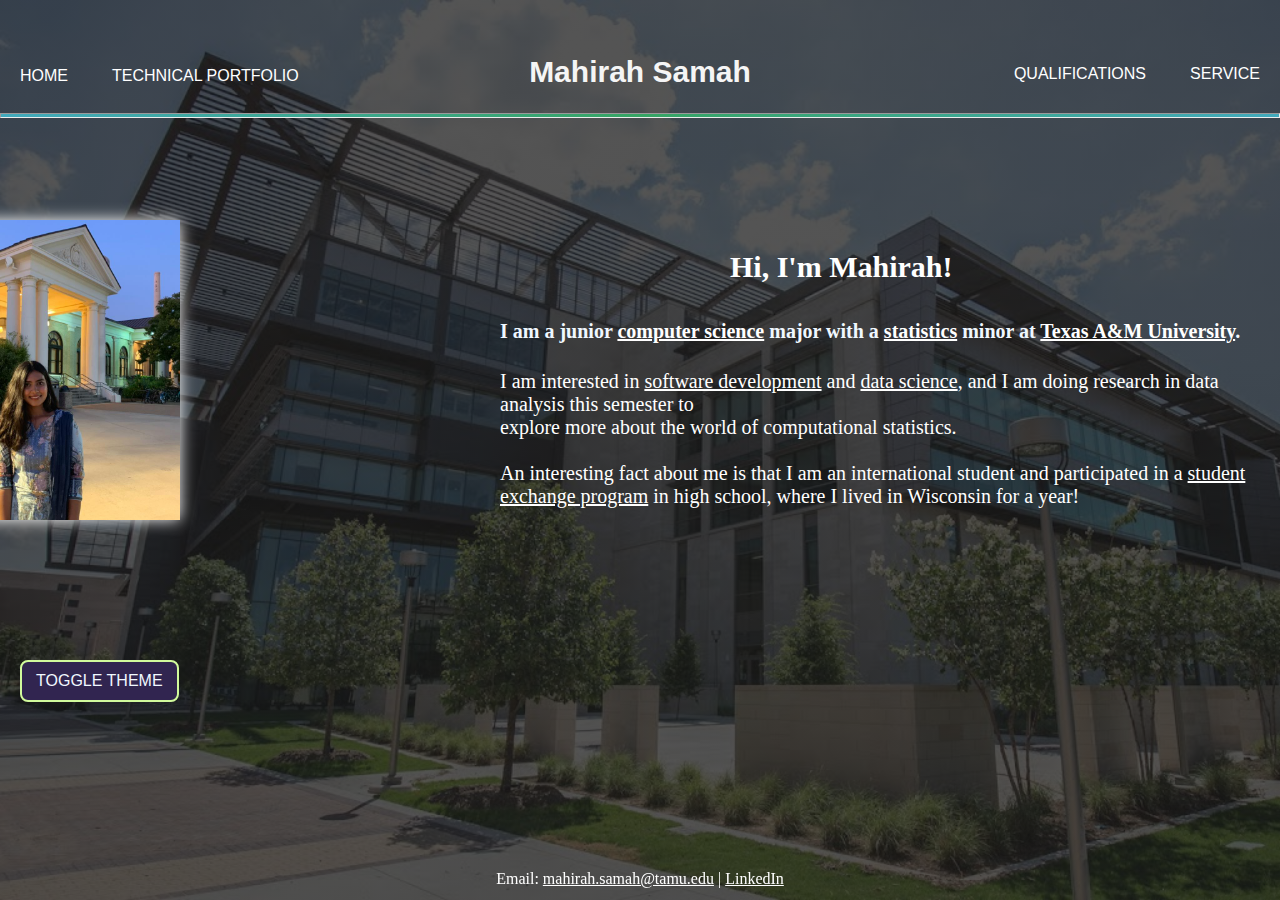
<file: index.html>
<!DOCTYPE html>

    <head>
        <meta charset="utf-8">
        <meta name="viewport" content="width=device-width, initial-scale=1">

        <title>
            Mahirah's Website
        </title>
        
        <!-- JAVASCRIPT TOGGLING -->

        <link id="theme" rel="stylesheet" type="text/css" href="home.css" />
        <script src = "toggle.js"></script>
        
    </head>
    
    <body>

        <div class = "nav"> 
            <button type="button" class = "togglebtn" onclick="toggleTheme()">TOGGLE THEME</button>

            <div class = "navbar-left">

                <ul>

                    <li><a id = "home" href = "index.html">Home</a></li>
                    <li><a id = "tp" href = "techport.html">Technical Portfolio</a></li>

                </ul>

            </div>

            <div class = "navbar-right">
                
                <ul>

                    <li><a id = "qual" href = "qualifications.html">Qualifications</a></li>
                    <li><a id = "service" href = "service.html">Service</a></li>

                </ul>

            </div>

            <div class = "nav_center">
                <h6>Mahirah Samah</h6>

            </div>

            <hr class = "line"> 



            <div class = "about-me">
                <h6>Hi, I'm Mahirah!</h6>
                <h3>
                    I am a junior <a style="color: white;" href = "https://engineering.tamu.edu/cse/index.html" > computer science</a> major with a <a style="color: white;" href = "https://catalog.tamu.edu/undergraduate/science/statistics/minor/"> statistics</a> minor at <a style="color: white;" href = "https://www.tamu.edu/"> Texas A&M University</a>. 
                </h3>

                <p>
                    I am interested in <a style="color: white;" href = "https://www.ibm.com/topics/software-development#:~:text=Software%20development%20refers%20to%20a,a%20computer%20what%20to%20do.&text=Application%20software%20(applications%20or%20apps)%20to%20help%20users%20perform%20tasks."> software development</a> and <a style="color: white;" href = "https://en.wikipedia.org/wiki/Data_science#:~:text=Data%20science%20is%20an%20interdisciplinary,broad%20range%20of%20application%20domains.">data science</a>, and I am doing research in data analysis this semester to <br> explore more about the world of
                    computational statistics. <br> <br> An interesting fact about me is that I am an international student and participated in a <a style = "color: white;" href = "https://exchanges.state.gov/us">student exchange program</a> in high school, where I lived in Wisconsin for a year!
                </p>

            </div>

            </div>
                <img src="picture.jpg" alt="Picture of me" class = "my-pic">
            </div>

            </div>
                <img src="pic2.jpg" alt="Picture of me" class = "my-pic2">
            </div>
            
            <div class = "footer" >
                <p>Email: <a href="mailto:mahirah.samah@tamu.edu">mahirah.samah@tamu.edu</a> | <a href="https://www.linkedin.com/in/mahirahs/">LinkedIn</a></p>
            </div>

            <div class = "link1">
                <a href = "https://www.linkedin.com/in/mahirahs/">
                    <img src = "ln.jpg" alt = "linkedin">
                </a>
                
            </div>
            <div class = "link2">
                <a href = "https://github.com/mahirahsamah?tab=repositories">
                    <img src = "gittext.png" alt = "github">
                </a>
            </div>

            <div class = "tamu">
                <a href = "https://www.tamu.edu/">
                    <img src = "tamu.png" alt = "tamu">
                </a>
            </div>

            <div class = "gmail">
                <a href="mailto:mahirah.samah@tamu.edu">
                    <img src = "gmail.png" alt = "gmail">
                </a>
            </div>

        </div>

        


    </body>
</html>
</file>
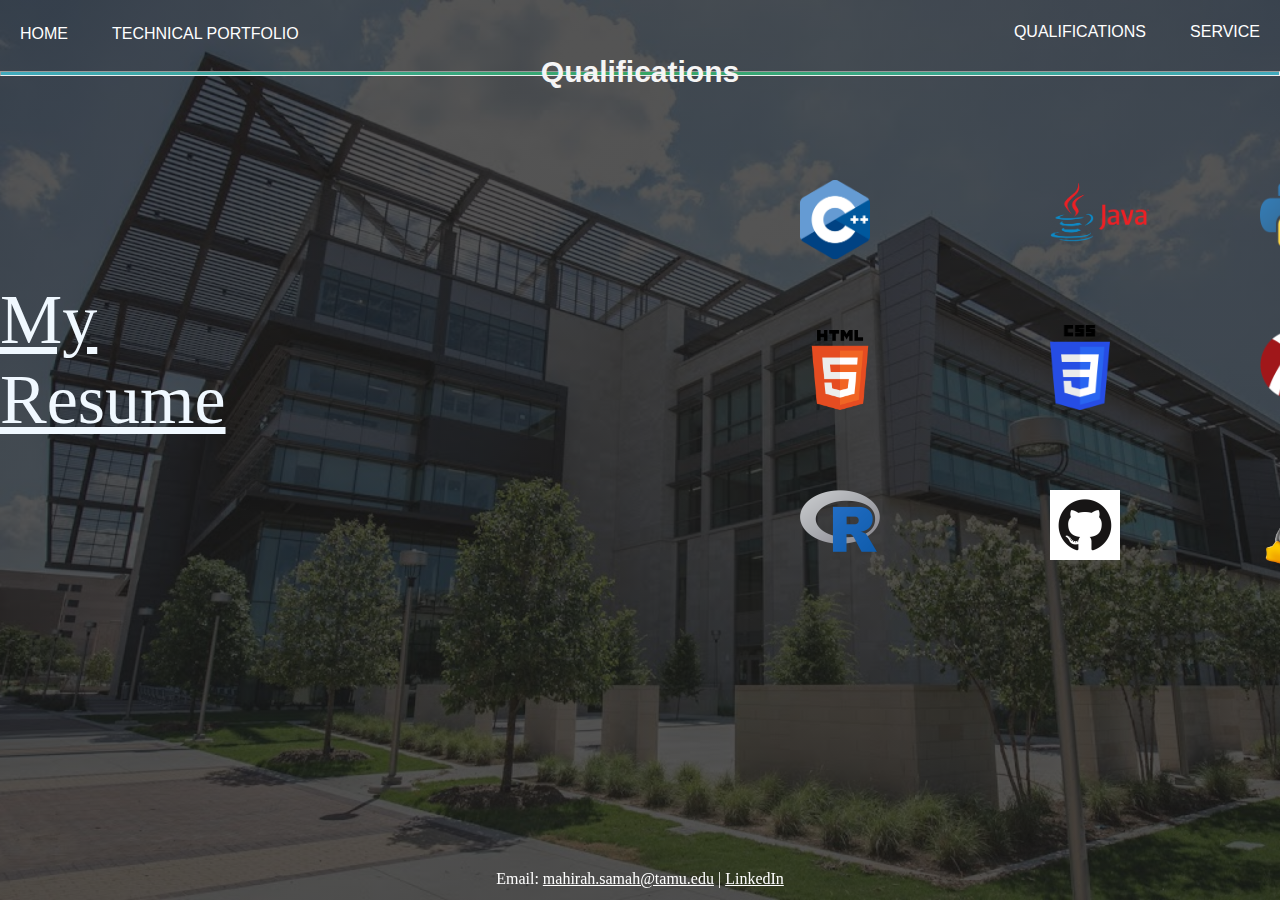
<file: qualifications.html>
<!DOCTYPE html>
    <head>
        <meta charset="utf-8">
        <meta name="viewport" content="width=device-width, initial-scale=1">
        <title>
            Qualifications
        </title>


        <link id="theme" rel="stylesheet" type="text/css" href="home.css" />
        <script src = "toggle.js"></script>
        
    </head>

    <body>
        
        <div class = "nav-q"> 
            <!-- <button type="button" class = "togglebtn" onclick="toggleTheme()">TOGGLE THEME</button>-->

            <div class = "navbar-left">

                <ul>

                    <li><a id = "home" href = "index.html">Home</a></li>
                    <li><a id = "tp" href = "techport.html">Technical Portfolio</a></li>

                </ul>

            </div>

            <div class = "navbar-right">
                
                <ul>

                    <li><a id = "qual" href = "qualifications.html">Qualifications</a></li>
                    <li><a id = "service" href = "service.html">Service</a></li>

                </ul>

            </div>


            <div class = "nav_center">
                <h6>Qualifications</h6>
            </div>

            <hr class = "line">

            <div class = "content-q">
                <div class = "cpp">
                    <a href = "https://www.cplusplus.com/">
                        <img src = "cpp.png" alt = "cpp">
                    </a>
                </div>

                <div class = "java">
                    <a href = "https://www.java.com/en/">
                        <img src = "java.png" alt = "java">
                    </a>
                </div>

                <div class = "python">
                    <a href = "https://www.python.org/">
                        <img src = "py.png" alt = "py">
                    </a>
                    
                </div>

                <div class = "html">
                    <a href = "https://developer.mozilla.org/en-US/docs/Web/HTML">
                        <img src = "html.png" alt = "html">
                    </a>
                    
                </div>

                <div class = "css">
                    <a href = "https://developer.mozilla.org/en-US/docs/Web/CSS">
                        <img src = "css.png" alt = "css">
                    </a>
                    
                </div>

                <div class = "scheme">
                    <a href = "https://en.wikipedia.org/wiki/Scheme_(programming_language)">
                        <img src = "scheme.png" alt = "scheme">
                    </a>
                    
                </div>

                <div class = "rstudio">
                    <a href = "https://www.rstudio.com/">
                        <img src = "rs.png" alt = "rs">
                    </a>
                    
                </div>

                <div class = "git">
                    <a href = "https://github.com/">
                        <img src = "git.png" alt = "gh">
                    </a>
                    
                </div>

                <div class = "linux">
                    <a href = "https://www.linux.org/">
                        <img src = "linux.png" alt = "linux">
                    </a>
                    
                </div>

                <div  class = "resume">
                    <!-- <p><a href = "NEW Resume Mahirah Samah wo.pdf" style="text-decoration:none; color: rgb(247, 204, 248)" >My Resume</a></p>-->

                    <a href = "NEW Resume Mahirah Samah wo.pdf" style="width: 10px; height: 10px; color: aliceblue;">My Resume</a>
                </div>

            </div>

            <div class="projects">
                <button>QUALIFICATIONS</button>
                <ul>
                  <li><a href="https://www.cplusplus.com/">C++</a></li>
                  <li><a href="https://www.java.com/en/">Java</a></li>
                  <li><a href="https://www.python.org/">Python</a></li>
                  <li><a href="https://developer.mozilla.org/en-US/docs/Web/HTML">HTML</a></li>

                  <li><a href="https://developer.mozilla.org/en-US/docs/Web/CSS">CSS</a></li>
                  <li><a href="https://en.wikipedia.org/wiki/Scheme_(programming_language)">Scheme</a></li>
                  <li><a href="https://www.rstudio.com/">RStudio</a></li>
                  <li><a href="https://github.com/">GitHub</a></li>
                  <li><a href="https://www.linux.org/">Linux</a></li>

                </ul>
              </div>
            </div>


            <div class = "tamu">
                <a href = "https://www.tamu.edu/">
                    <img src = "tamu.png" alt = "tamu">
                </a>
            </div>
            
            <div class = "footer" >
                <p>Email: <a href="mailto:mahirah.samah@tamu.edu">mahirah.samah@tamu.edu</a> | <a href="https://www.linkedin.com/in/mahirahs/">LinkedIn</a></p>
            </div>
        </div>
    </body>
</html>
</file>
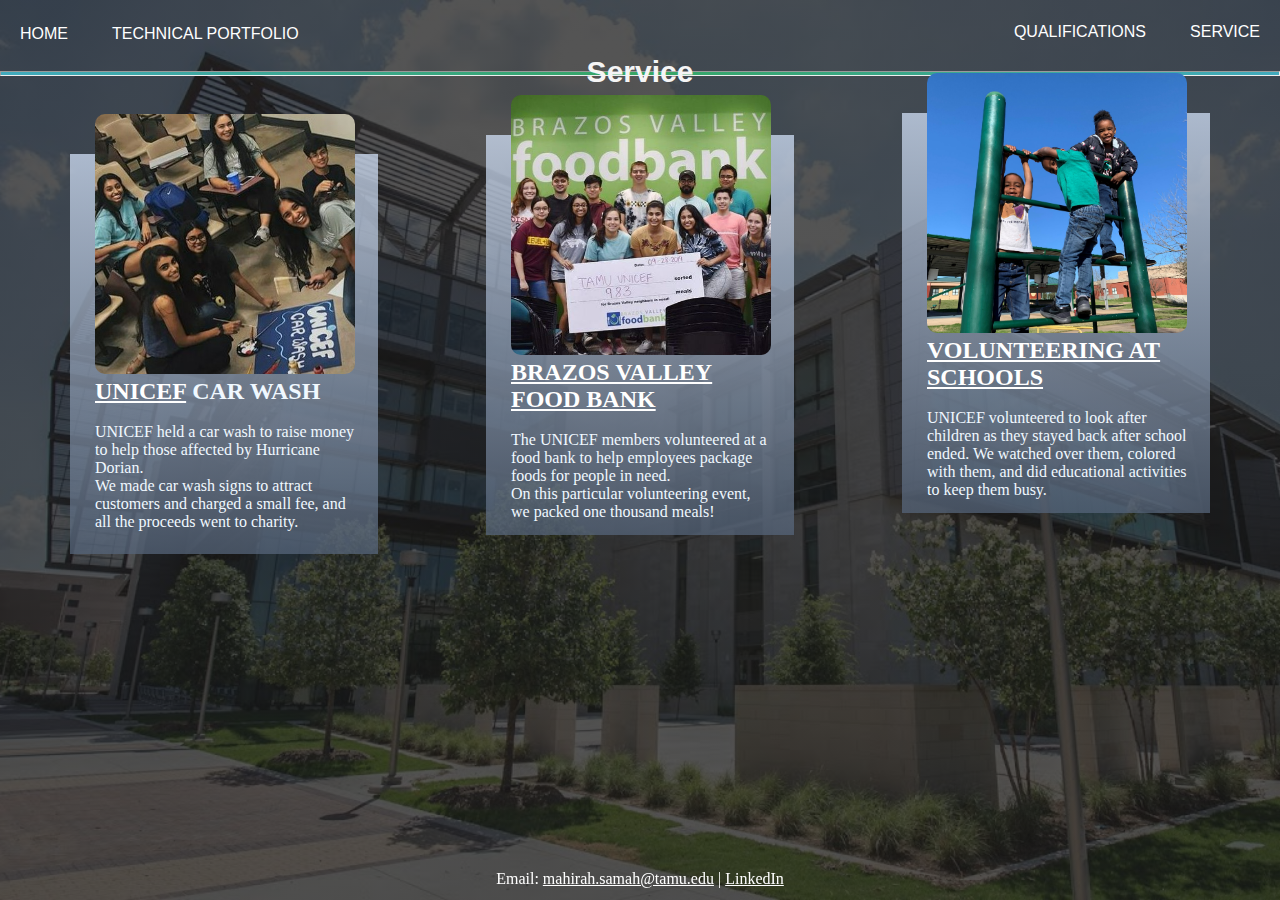
<file: service.html>
<!DOCTYPE html>
    <head>
        <meta charset="utf-8">
        <meta name="viewport" content="width=device-width, initial-scale=1">
        <title>
            Service
        </title>


        <link id="theme" rel="stylesheet" type="text/css" href="home.css" />
        <script src = "toggle.js"></script>
    </head>

    <body>
        
        <div class = "nav-s"> 
            <!--<button type="button" class = "togglebtn" onclick="toggleTheme()">TOGGLE THEME</button> -->

            <div class = "navbar-left">

                <ul>

                    <li><a id = "home" href = "index.html">Home</a></li>
                    <li><a id = "tp" href = "techport.html">Technical Portfolio</a></li>

                </ul>

            </div>

            <div class = "navbar-right">
                
                <ul>

                    <li><a id = "qual" href = "qualifications.html">Qualifications</a></li>
                    <li><a id = "service" href = "service.html">Service</a></li>

                </ul>

            </div>





            <div class = "nav_center">
                <h6>Service</h6>

            </div>
            <hr class = "line">

            <div class = "container1">
                <div class = "card1">
                    <div class = "imgbox1">
                        <a href = "#">
                            <img src = "unicef1.JPG" alt = "image">
                        </a>
                        <h2><a style = "color: white;" href = "https://tamuunicef.wixsite.com/unicef">UNICEF</a> CAR WASH</h2>
                        <p><br>UNICEF held a car wash to raise money to help those affected by Hurricane Dorian. <br>We made car wash signs to attract customers and charged a small fee, and all the proceeds went to charity. </p>
                    </div>
                </div>
            </div>

            <div class = "container2">
                <div class = "card2">
                    <div class = "imgbox2">
                        <a href = "#">
                            <img src = "unicef2.JPG" alt = "image">
                        </a>
                        <h2><a href = "https://www.bvfb.org/" style="color: white;">BRAZOS VALLEY FOOD BANK</a></h2>

                        <p><br>The UNICEF members volunteered at a food bank to help employees package foods for people in need. <br>On this particular volunteering event, we packed one thousand meals!</p>
                    </div>
                </div>
            </div>

            <div class = "container3">
                <div class = "card3">
                    <div class = "imgbox3">
                        <a href = "#">
                            <img src = "unicef3.JPG" alt = "image">
                        </a>
                        <!-- <h2>VOLUNTEERING AT CHILDREN'S SCHOOL</h2> -->
                        <h2><a href = "https://kempcarver.bryanisd.org/" style="color: white;" >VOLUNTEERING AT SCHOOLS</a></h2>
                        <p><br>UNICEF volunteered to look after children as they stayed back after school ended. We watched over them, colored with them, and did educational activities to keep them busy.</p>
                    </div>
                </div>
            </div>

            <div class = "tamu">
                <a href = "https://www.tamu.edu/">
                    <img src = "tamu.png" alt = "tamu">
                </a>
            </div>

            <div class = "footer" >
                <p>Email: <a href="mailto:mahirah.samah@tamu.edu">mahirah.samah@tamu.edu</a> | <a href="https://www.linkedin.com/in/mahirahs/">LinkedIn</a></p>
            </div>
        </div>
    </body>
</html>
</file>
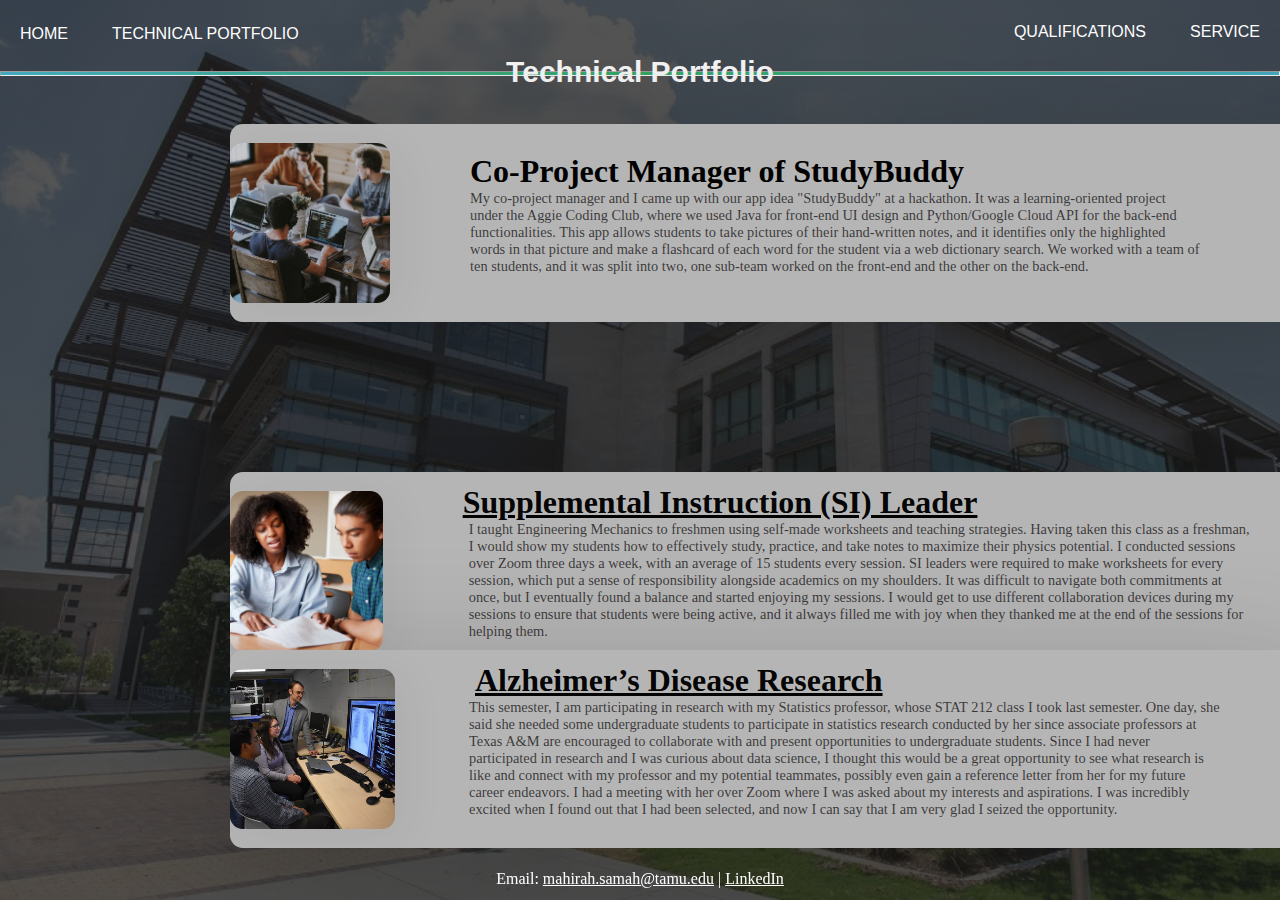
<file: techport.html>
<!DOCTYPE html>
    <head>
        <meta charset="utf-8">
        <meta name="viewport" content="width=device-width, initial-scale=1">
        <title>
            Technical Portfolio
        </title>
        <link rel = "stylesheet" href = "home.css">


        <link id="theme" rel="stylesheet" type="text/css" href="home.css" />
        <script src = "toggle.js"></script>
    </head>

    <body>
        
        <div class = "nav-tp">
            <!-- <button type="button" class = "togglebtn" onclick="toggleTheme()">TOGGLE THEME</button> -->

            <div class = "navbar-left">

                <ul>

                    <li><a id = "home" href = "index.html">Home</a></li>
                    <li><a id = "tp" href = "techport.html">Technical Portfolio</a></li>

                </ul>

            </div>

            <div class = "navbar-right">
                
                <ul>

                    <li><a id = "qual" href = "qualifications.html">Qualifications</a></li>
                    <li><a id = "service" href = "service.html">Service</a></li>

                </ul>

            </div>





            <div class = "nav_center">
                <h6>Technical Portfolio</h6>
            </div>
            <hr class = "line">

            <div class = "blog-post1">
                <div class = "blog-post__img1">
                    <a href = "#">
                        <img src = "tp1.jpg" alt = "teamwork">
                    </a>
                </div>

                <div class = "blog-post__info1">
                    <h1 class ="blog-post_title1">Co-Project Manager of StudyBuddy</h1>
                    <p class = "blog-post__text1">My co-project manager and I came up with our app idea "StudyBuddy" at a hackathon. It was a learning-oriented project under the Aggie Coding Club, where we used Java for front-end UI design and Python/Google Cloud API for the back-end functionalities. This app allows students to take pictures of their hand-written notes, and it identifies only the highlighted words in that picture and make a flashcard of each word for the student via a web dictionary search. We worked with a team of ten students, and it was split into two, one sub-team worked on the front-end and the other on the back-end.</p>
                </div>
            </div>

            <div class = "blog-post2">
                <div class = "blog-post__img2">

                    <a href = "#">
                        <img src = "si.jpg" alt = "teamwork">
                    </a>
                </div>

                <div class = "blog-post__info2">
                    <h1 class ="blog-post_title2"><a style="color: rgba(0, 0, 0, 0.986);" href = "https://asc.tamu.edu/Supplemental-Instruction/Become-an-SI-Leader-or-M-SIPT">Supplemental Instruction (SI) Leader</a></h1>
                    <p class = "blog-post__text2"> I taught Engineering Mechanics to freshmen using self-made worksheets and teaching strategies. Having taken this class as a freshman, I would show my students how to effectively study, practice, and take notes to maximize their physics potential. I conducted sessions over Zoom three days a week, with an average of 15 students every session. SI leaders were required to make worksheets for every session, which put a sense of responsibility alongside academics on my shoulders. It was difficult to navigate both commitments at once, but I eventually found a balance and started enjoying my sessions. I would get to use different collaboration devices during my sessions to ensure that students were being active, and it always filled me with joy when they thanked me at the end of the sessions for helping them.</p>
                </div>
            </div>         

            <div class = "blog-post3">
                <div class = "blog-post__img3">
                    <a href = "#">
                        <img src = "res.jpg" alt = "teamwork">
                    </a>
                </div>

                <div class = "blog-post__info3">
                    <h1 class ="blog-post_title3"><a style="color: rgba(0, 0, 0, 0.986);" href = "https://www.alz.org/alzheimers-dementia/what-is-alzheimers">Alzheimer’s Disease Research</a></h1>
                    <p class = "blog-post__text3"> This semester, I am participating in research with my Statistics professor, whose STAT 212 class I took last semester. One day, she said she needed some undergraduate students to participate in statistics research conducted by her since associate professors at Texas A&M are encouraged to collaborate with and present opportunities to undergraduate students. Since I had never participated in research and I was curious about data science, I thought this would be a great opportunity to see what research is like and connect with my professor and my potential teammates, possibly even gain a reference letter from her for my future career endeavors. I had a meeting with her over Zoom where I was asked about my interests and aspirations. I was incredibly excited when I found out that I had been selected, and now I can say that I am very glad I seized the opportunity.
                    </p>
                </div>
            </div> 

            <div class = "tamu">
                <a href = "https://www.tamu.edu/">
                    <img src = "tamu.png" alt = "tamu">
                </a>
            </div>
            
            <div class = "footer" >
                <p>Email: <a href="mailto:mahirah.samah@tamu.edu">mahirah.samah@tamu.edu</a> | <a href="https://www.linkedin.com/in/mahirahs/">LinkedIn</a></p>
            </div>
        </div>
    </body>
</html>
</file>
<file: home.css>
*, *::before, *::after{
    margin: 0;
    padding: 0;
    box-sizing: border-box;
    /*font-family: 'Times New Roman', Times, serif;   */
}

img {
    width: 100%;
}

.projects {
    display: none;
}

.nav {
    width: 100%;
    height: 100vh;
    background: linear-gradient(rgba(27, 27, 27, 0.75), rgba(27, 27, 27, 0.75)), url(zach4.jpg);
    /*background: url(gif4.gif);*/
    background-size: cover;
    background-position: center;
}

.nav-tp {
    width: 100%;
    height: 100vh;
    background: linear-gradient(rgba(27, 27, 27, 0.75), rgba(27, 27, 27, 0.75)), url(zach4.jpg);
    background-size: cover;
    background-position: center;
}

.nav-q {
    width: 100%;
    height: 100vh;
    background: linear-gradient(rgba(27, 27, 27, 0.75), rgba(27, 27, 27, 0.75)), url(zach4.jpg);
    background-size: cover;
    background-position: center;
}

.nav-s {
    width: 100%;
    height: 100vh;
    background: linear-gradient(rgba(27, 27, 27, 0.75), rgba(27, 27, 27, 0.75)), url(zach4.jpg);
    background-size: cover;
    background-position: center;
}

/* HOME PAGE STYLING */

/* left aligned text */
.navbar-left { /* style the background of the nav bar */
    width: 100%;
    margin: auto;
    padding: 50px 0px;
    
    display: flex;
    /*align-items: center;*/
    justify-content: left;
}

.navbar-left ul li { 
    list-style-type: none;
    display: inline-block;
    /*text-align: left;*/
    margin: 0 20px;
    padding: 0;
}

.navbar-left ul li a {
    text-decoration: none;
    color: white;
    text-transform: uppercase;
    font-family: 'Segoe UI', Tahoma, Geneva, Verdana, sans-serif;
    position: relative;
    bottom: 25px;
    /*top: 5px;*/
    font-weight: 500;
    
}

.dropdown {
    display: none;
}

.tamu {
    opacity: 0%;
    display: none;
}

.gmail{
    display: none;
}

.link1{
    display: none;
}

.link2 {
    display: none;
}

hr.line {
    height: 5px;
    background: linear-gradient(to left, rgb(66, 170, 189), rgb(54, 165, 100), rgb(66, 170, 189));
    
    display: block;
    margin-top: -5px;
    margin-bottom: 3em;
}

.togglebtn {
    position: relative;
    top: 660px;
    left: 20px;
    font-size: 16px;
    border-radius: 8px;
    padding: 10px 14px;
    border: 2px solid rgb(209, 250, 156);
    background-color: rgb(49, 37, 80);
    color: aliceblue;
}


/* right aligned text */
.navbar-right { /* style the background of the nav bar */
    width: 100%;
    margin: auto;
    /*padding: -10px 0px;*/
    margin-top: -60px;
    
    display: flex;
    /*align-items: center;*/
    justify-content: right; 
}

.navbar-right ul li { 
    list-style-type: none;
    display: inline-block;
    /*text-align: left;*/
    margin: 0 20px;
    padding: 0;
}

.navbar-right ul li a {
    text-decoration: none;
    color: white;
    text-transform: uppercase;
    font-family: 'Segoe UI', Tahoma, Geneva, Verdana, sans-serif;
    position: relative;
    bottom: 35px;
    font-weight: 500;
}

.nav_center h6 {
    font-family: 'Segoe UI', Tahoma, Geneva, Verdana, sans-serif;
    font-size: 30px;
    
    color: whitesmoke;

    float: none;
    position: absolute;
    top: 8%;
    left: 50%;
    transform: translate(-50%, -50%);
}

.navbar-left a:hover { /* change color on hover */
    background-color: rgb(134, 178, 199);
    color: black;
}

.navbar-right a:hover { /* change color on hover */
    background-color: rgb(134, 178, 199);
    color: black;
}

.about-me h6 {
    color: white;
    font-size: 30px;
    text-align: center;
    position: absolute;
    top: 250px;
    left: 730px;
}

.about-me h3 {
    font-size: 20px;
    color: aliceblue;
    position: absolute;
    top: 320px;
    left: 500px;
}

.about-me p {
    color: white;
    font-size: 20px;
    text-align: left;
    position: absolute;
    top: 370px;
    left: 500px;
}

.gmail {
    opacity: 0%;
}

.link1 {
    position: absolute;
    width: 50px;
    height: 50px;
    top: 550px;
    left: 720px;
}
.link1:hover img {
    transform: scale(1.2);
}

.link2 {
    position: absolute;
    width: 125px;
    height: 125px;
    top: 550px;
    left: 820px;
}

.link2:hover img {
    transform: scale(1.2);
}


/* TECHNICAL PORTFOLIO STYLING */

/*.content-tp h6 {
    color: aliceblue;
    font-size: 110%;
}

.content-tp p {
    color:azure;
    font-size: 100%;
}*/

.blog-post1 {
    width: 1100px;
    height: 22%;
    position: absolute;
    left: 230px;
    padding: 5rem;
    background-color: rgb(182, 181, 181);
    box-shadow: 0 1.4rem 8rem rgba(0, 0, 0, 0.2);
    display: flex;
    align-items: center;
    border-radius: .8rem;
}

.blog-post__img1{
    width: 40rem;
    max-width: 50rem;
    max-height: 50rem;
    height: 10rem;
    transform: translateX(-5rem);
    position: relative;
}

.blog-post__img1 img{
    width: 160px;
    height: 100%;
    object-fit: cover;
    display: block;
    border-radius: 0.8rem;
}

.blog-post__img1::before{
    content: '';
    width: 100%;
    height: 100%;
    position: absolute;
    top:0;
    left: 0;
    background-color: linear-gradient(to-right, rgba(79, 172, 254, 0.8), rgba(0, 242, 254, 0.8));
    box-shadow: 0.5rem 0.5rem 3rem 1px rgba(0, 0, 0, 0.05);
    border-radius: 0.8rem;
}

.blog-post__title1 {
    font-size: 15px;
    margin: 1.5rem 0 2rem;
    text-transform: uppercase;
    color: #4facfe;
}

.blog-post__text1 {
    margin-bottom: 1.1rem;
    margin-right: 50px;
    font-size: 0.9rem;
    color: rgba(0, 0, 0, 0.7);
}

.blog-post2 {
    width: 1100px;
    height: 22%;
    position: absolute;
    left: 230px;
    bottom: 230px;
    padding: 5rem;
    background-color: rgb(182, 181, 181);
    box-shadow: 0 1.4rem 8rem rgba(0, 0, 0, 0.2);
    display: flex;
    align-items: center;
    border-radius: .8rem;
}

.blog-post__img2{
    width: 57rem;
    max-width: 50rem;
    max-height: 50rem;
    height: 10rem;
    transform: translateX(-5rem);
    position: relative;
}

.blog-post__img2 img{
    width: 100%;
    height: 100%;
    object-fit: cover;
    display: block;
    border-radius: 0.8rem;
}

.blog-post__img2::before{
    content: '';
    width: 100%;
    height: 100%;
    position: absolute;
    top:0;
    left: 0;
    background-color: linear-gradient(to-right, rgba(79, 172, 254, 0.8), rgba(0, 242, 254, 0.8));
    box-shadow: 0.5rem 0.5rem 3rem 1px rgba(0, 0, 0, 0.05);
    border-radius: 0.8rem;
}

.blog-post__title2 {
    font-size: 15px;
    margin: 1.5rem 0 2rem;
    text-transform: uppercase;
    color: #4facfe;
}

.blog-post__text2 {
    margin-bottom: 1.1rem;
    margin-left: 6px;
    font-size: 0.9rem;
    color: rgba(0, 0, 0, 0.7);
}

.blog-post3 {
    width: 1100px;
    height: 22%;
    position: absolute;
    left: 230px;
    bottom: 52px;
    padding: 5rem;
    background-color: rgb(182, 181, 181);
    box-shadow: 0 1.4rem 8rem rgba(0, 0, 0, 0.2);
    display: flex;
    align-items: center;
    border-radius: .8rem;
}

.blog-post__img3{
    width: 57rem;
    max-width: 50rem;
    max-height: 50rem;
    height: 10rem;
    transform: translateX(-5rem);
    position: relative;
}

.blog-post__img3 img{
    width: 165px;
    height: 100%;
    object-fit: cover;
    display: block;
    border-radius: 0.8rem;
}

.blog-post__img3::before{
    content: '';
    width: 100%;
    height: 100%;
    position: absolute;
    top:0;
    left: 0;
    background-color: linear-gradient(to-right, rgba(79, 172, 254, 0.8), rgba(0, 242, 254, 0.8));
    box-shadow: 0.5rem 0.5rem 3rem 1px rgba(0, 0, 0, 0.05);
    border-radius: 0.8rem;
}

.blog-post__title3 {
    
    font-size: 15px;
    margin: 1.5rem 0 2rem;
    text-transform: uppercase;
    color: #4facfe;
    
}

.blog-post__text3 {
    margin-bottom: 1.1rem;
    margin-right: 30px;
    margin-left: -6px;
    font-size: 0.9rem;
    color: rgba(0, 0, 0, 0.7);
}

/* QUALIFICATIONS STYLING */

.content-q h6 {
    color: aliceblue;
    font-size: 110%;
}

.cpp{
    width: 70px;
    height: 70px;
    position: absolute;
    left: 800px;
    top: 180px;
}

.cpp:hover img {
    transform: scale(1.2);
}

.java{
    width: 100px;
    height: 100px;
    position: absolute;
    left: 1050px;
    top: 180px;
}

.java:hover img {
    transform: scale(1.2);
}

.python{
    width: 70px;
    height: 70px;
    position: absolute;
    left: 1260px;
    top: 180px;
}

.python:hover img {
    transform: scale(1.2);
}

.html{
    width:80px;
    height: 80px;
    position: absolute;
    left: 800px;
    top: 330px;
}

.html:hover img {
    transform: scale(1.2);
}

.css{
    width: 60px;
    height: 60px;
    position: absolute;
    left: 1050px;
    top: 325px;
}

.css:hover img {
    transform: scale(1.2);
}

.scheme{
    width: 70px;
    height: 70px;
    position: absolute;
    left: 1260px;
    top: 330px;
}

.scheme:hover img {
    transform: scale(1.2);
}

.rstudio{
    width: 80px;
    height: 80px;
    position: absolute;
    left: 800px;
    top: 490px;
}

.rstudio:hover img {
    transform: scale(1.2);
}

.git{
    width: 70px;
    height: 70px;
    position: absolute;
    left: 1050px;
    top: 490px;
}

.git:hover img {
    transform: scale(1.2);
}

.linux{
    width: 75px;
    height: 75px;
    position: absolute;
    left: 1260px;
    top: 490px;
}

.linux:hover img {
    transform: scale(1.2);
}

.resume {

    position: absolute;
    top: 280px;
    right: 940px;
    font-size: 70px;
}


/* SERVICES STYLING */

.content-s h6 {
    color: aliceblue;
    font-size: 110%;
    margin-top: -600px;
}

.container1 {
    
    display: flex;
    justify-content: left;
    align-items: center;
    flex-wrap: wrap;
    padding: 30px;
    margin-top: -60px;
    
    margin-left: 30px;
}

.container1 .card1 {
    width: 308px;
    position: relative;
    height: 400px;
    /*background: #f0f0f0;*/
    background: linear-gradient(rgba(209, 224, 247, 0.75), rgba(85, 100, 121, 0.75));

    margin: 30px 10px;
    padding: 20px 15px;
    display: flex;
    flex-direction: column;
    /*box-shadow: 0.5px 10px #e6e6e6;*/
    transition: 0.3s ease-in-out;
    margin-top: 5%;
}

.container1 .card1 .imgbox1 {
    position: relative;
    width: 260px;
    height: 260px;
    top: -60px;
    left: 10px;
    box-shadow: 0 5px 20px rbg(0, 0, 0, 1.2);
}

.container1 .card1 .imgbox1 img {
    max-width: 100%;
    border-radius: 10px;
}

.container1 .card1 .imgbox1 h2 {
    color: aliceblue;
}

.container1 .card1 .imgbox1 p {
    color: aliceblue;
}

.container2 .card2 .imgbox2 h2 {
    color: aliceblue;
}

.container2 .card2 .imgbox2 p {
    color: aliceblue;
}

.container3 .card3 .imgbox3 h2 {
    color: aliceblue;
}

.container3 .card3 .imgbox3 p {
    color: aliceblue;
}

.container2 {
    
    display: flex;
    justify-content: center;
    align-items: center;
    flex-wrap: wrap;
    padding: 30px;
    margin-top: -570px;
    
}

.container2 .card2 {
    width: 308px;
    position: relative;
    height: 400px;
    /*background: #f0f0f0;*/
    background: linear-gradient(rgba(209, 224, 247, 0.75), rgba(85, 100, 121, 0.75));
    margin: 30px 10px;
    padding: 20px 15px;
    display: flex;
    flex-direction: column;
    /*box-shadow: 0.5px 10px #e6e6e6;*/
    transition: 0.3s ease-in-out;
    margin-top: 5%;
}

.container2 .card2 .imgbox2 {
    position: relative;
    width: 260px;
    height: 260px;
    top: -60px;
    left: 10px;
    box-shadow: 0 5px 20px rbg(0, 0, 0, 1.2);
}

.container2 .card2 .imgbox2 img {
    max-width: 100%;
    border-radius: 10px;
}

.container3 {

    
    display: flex;
    justify-content: right;
    align-items: center;
    flex-wrap: wrap;
    padding: 30px;
    margin-top: -607px;
    margin-right: 30px;
}

.container3 .card3 {
    width: 308px;
    position: relative;
    height: 400px;
    /*background: #a6b4be;*/
    background: linear-gradient(rgba(209, 224, 247, 0.75), rgba(85, 100, 121, 0.75));
    margin: 30px 10px;
    padding: 20px 15px;
    display: flex;
    flex-direction: column;
    /*box-shadow: 0.5px 10px #e6e6e6;*/
    transition: 0.3s ease-in-out;
    margin-top: 8%;
}

.container3 .card3 .imgbox3 {
    position: relative;
    width: 260px;
    height: 260px;
    top: -60px;
    left: 10px;
    box-shadow: 0 5px 20px rbg(0, 0, 0, 1.2);
}

.container3 .card3 .imgbox3 img {
    max-width: 100%;
    border-radius: 10px;
}

.imgbox1:hover img {
    transform: scale(1.1);
}

.imgbox2:hover img {
    transform: scale(1.1);
}

.imgbox3:hover img {
    transform: scale(1.1);
}

/* MY PICTURE STYLING */


.my-pic {
    position: absolute;
    top: 220px;
    right: 1100px;
    box-shadow: 0px 0px 15px #fff;
    height: 300px;
    width: 300px;
}

.my-pic2 {
    position: absolute;
    top: 220px;
    right: 1100px;
    box-shadow: 0px 0px 15px #fff;
    height: 300px;
    width: 300px;
    opacity: 0%;
}

.footer p {
    position:fixed;
    left:0px;
    bottom:0px;
    height:30px;
    width:100%;
    text-align: center;
    color: white;
}

.footer a {
    color: white;
}
</file>
